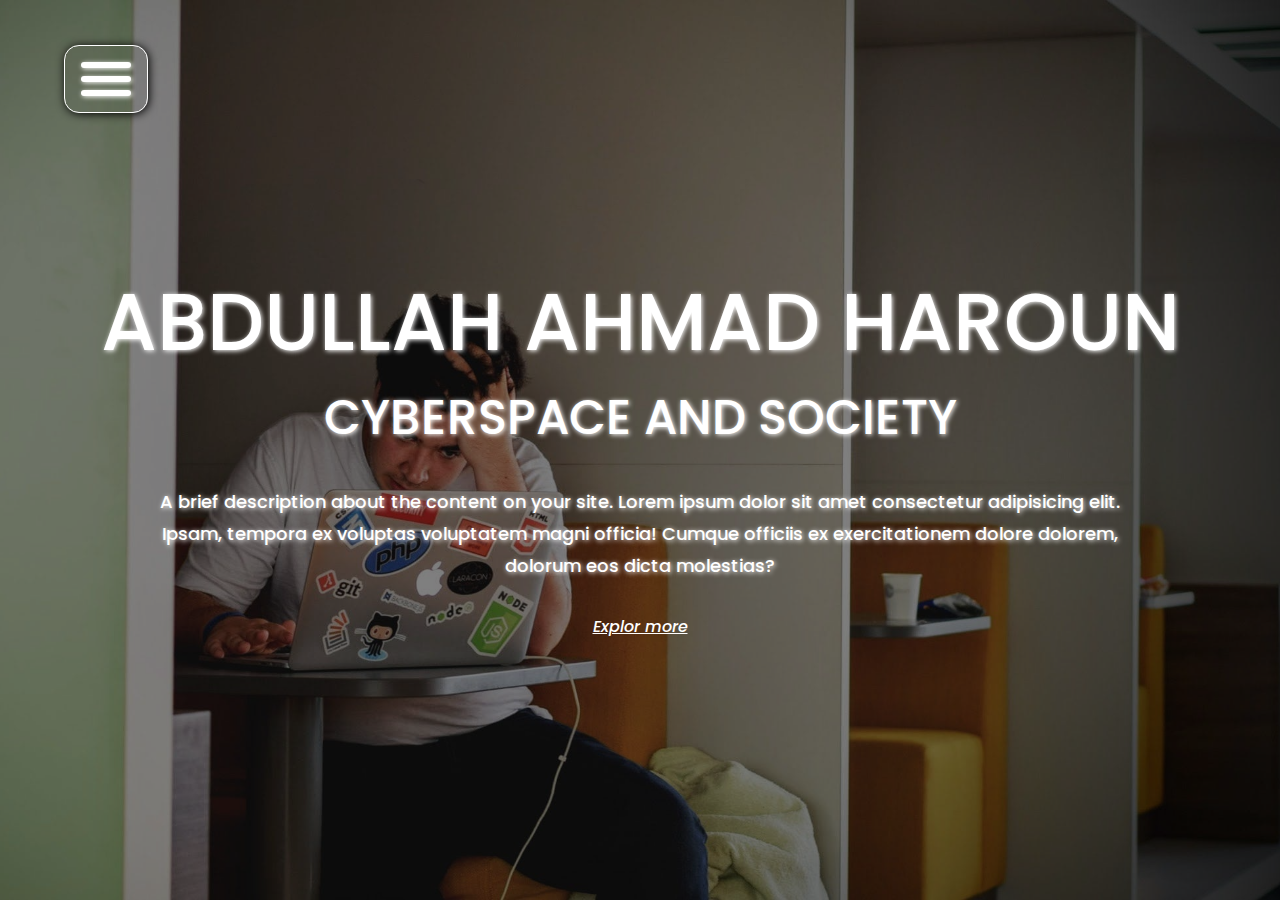
<file: index.html>
<!DOCTYPE html>
<html lang="en">


<meta http-equiv="content-type" content="text/html;charset=utf-8" />
<head>
    <meta charset="UTF-8">
    <meta name="viewport" content="width=device-width, initial-scale=1.0">
    <title>Abdullah.A.H | Home ✨</title>
    <link rel="stylesheet" type="text/css" href="assets/styles/style.css">
    <link rel="preconnect" href="https://fonts.googleapis.com/">
    <link rel="preconnect" href="https://fonts.gstatic.com/" crossorigin>
    <link
        href="https://fonts.googleapis.com/css2?family=Poppins:ital,wght@0,100;0,200;0,300;0,400;0,500;0,600;0,700;0,800;0,900;1,100;1,200;1,300;1,400;1,500;1,600;1,700;1,800;1,900&amp;display=swap"
        rel="stylesheet">
</head>

<body>
    <button class="menuBtn" id="menu">
        <span></span>
        <span></span>
        <span></span>
    </button>
    <aside class="aside" id="aside">
        <button id="close">X</button>
        <h3>Abdullah ahmad haroun | Menu ✨</h3>
        <nav>
            <a href="index.html">Home</a>
            <a href="pages/about.html">About</a>
            <a href="pages/blog.html">Blog</a>
            <a href="pages/contact.html">Contact</a>
        </nav>
    </aside>
    <main class="homepage container">
        <h1>Abdullah ahmad haroun</h1>
        <h2>Cyberspace and society</h2>
        <p>A brief description about the content on your site. Lorem ipsum dolor sit amet consectetur adipisicing elit.
            Ipsam, tempora ex voluptas voluptatem magni officia! Cumque officiis ex exercitationem dolore dolorem,
            dolorum eos dicta molestias?</p>
        <a href="pages/about.html">Explor more</a>
    </main>

    <script src="assets/js/index.js"></script>
</body>


</html>
</file>
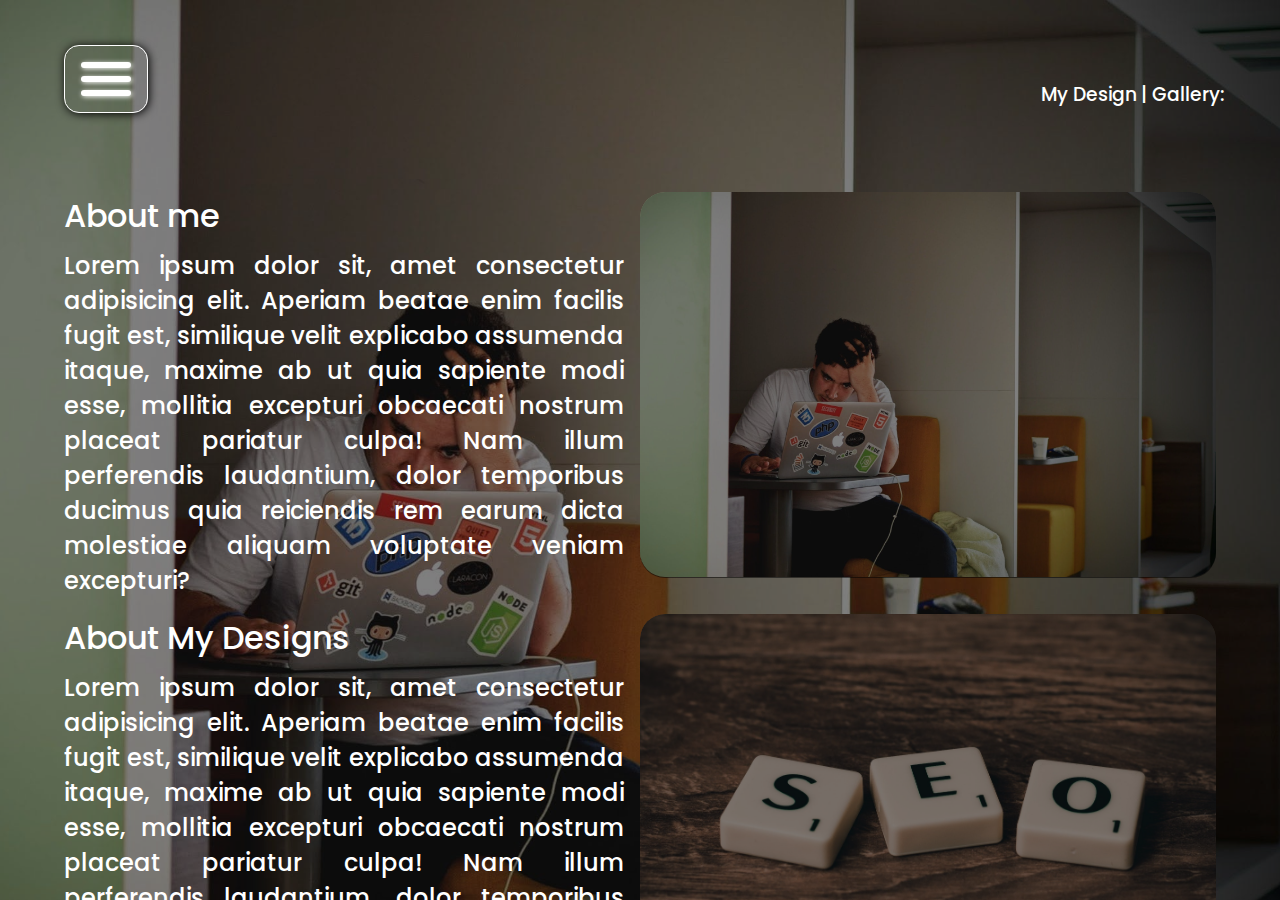
<file: pages/about.html>
<!DOCTYPE html>
<html lang="en">


<meta http-equiv="content-type" content="text/html;charset=utf-8" />
<head>
    <meta charset="UTF-8">
    <meta name="viewport" content="width=device-width, initial-scale=1.0">
    <title>Abdullah.A.H | About ✨</title>
    <link rel="stylesheet" type="text/css" href="../assets/styles/style.css">
    <link rel="preconnect" href="https://fonts.googleapis.com/">
    <link rel="preconnect" href="https://fonts.gstatic.com/" crossorigin>
    <link
        href="https://fonts.googleapis.com/css2?family=Poppins:ital,wght@0,100;0,200;0,300;0,400;0,500;0,600;0,700;0,800;0,900;1,100;1,200;1,300;1,400;1,500;1,600;1,700;1,800;1,900&amp;display=swap"
        rel="stylesheet">
</head>

<body>
    <button class="menuBtn" id="menu">
        <span></span>
        <span></span>
        <span></span>
    </button>
    <aside class="aside" id="aside">
        <button id="close">X</button>
        <h3>Abdullah ahmad haroun | Menu ✨</h3>
        <nav>
            <a href="../index.html">Home</a>
            <a href="about.html">About</a>
            <a href="blog.html">Blog</a>
            <a href="contact.html">Contact</a>
        </nav>
    </aside>
    <main class="about container">
        <h3 style="position: absolute; right: 3.5rem;">My Design | Gallery: </h3>
        <div class="gallery_warpper">
            <!-- ////////////////////////////////////////////// -->
            <div class="card">
                <div class="card_body">
                    <h3>About me</h3>
                    <p>Lorem ipsum dolor sit, amet consectetur adipisicing elit. Aperiam beatae enim facilis fugit est,
                        similique velit explicabo assumenda itaque, maxime ab ut quia sapiente modi esse, mollitia
                        excepturi obcaecati nostrum placeat pariatur culpa! Nam illum perferendis laudantium, dolor
                        temporibus ducimus quia reiciendis rem earum dicta molestiae aliquam voluptate veniam excepturi?
                    </p>
                </div>
                <div>
                    <img src="../assets/imgs/dev_guy.jpg" alt="pexels-pixabay-270637.jpg" width="300">
                </div>
            </div>
            <div class="card">
                <div class="card_body">
                    <h3>About My Designs</h3>
                    <p>Lorem ipsum dolor sit, amet consectetur adipisicing elit. Aperiam beatae enim facilis fugit est,
                        similique velit explicabo assumenda itaque, maxime ab ut quia sapiente modi esse, mollitia
                        excepturi obcaecati nostrum placeat pariatur culpa! Nam illum perferendis laudantium, dolor
                        temporibus ducimus quia reiciendis rem earum dicta molestiae aliquam voluptate veniam excepturi?
                    </p>
                </div>
                <div>
                    <img src="../assets/imgs/sco.jpg" alt="pexels-pixabay-270637.jpg" width="300">
                </div>
            </div>
            <div class="card">
                <div class="card_body">
                    <h3>My workers</h3>
                    <p>Lorem ipsum dolor sit, amet consectetur adipisicing elit. Aperiam beatae enim facilis fugit est,
                        similique velit explicabo assumenda itaque, maxime ab ut quia sapiente modi esse, mollitia
                        excepturi obcaecati nostrum placeat pariatur culpa! Nam illum perferendis laudantium, dolor
                        temporibus ducimus quia reiciendis rem earum dicta molestiae aliquam voluptate veniam excepturi?
                    </p>
                </div>
                <div>
                    <img src="../assets/imgs/ai_bot.jpg" alt="pexels-pixabay-270637.jpg" width="300">
                </div>
            </div>

            <!-- ///////////////////////// -->
        </div>
    </main>

    <script src="../assets/js/index.js"></script>
</body>


</html>
</file>
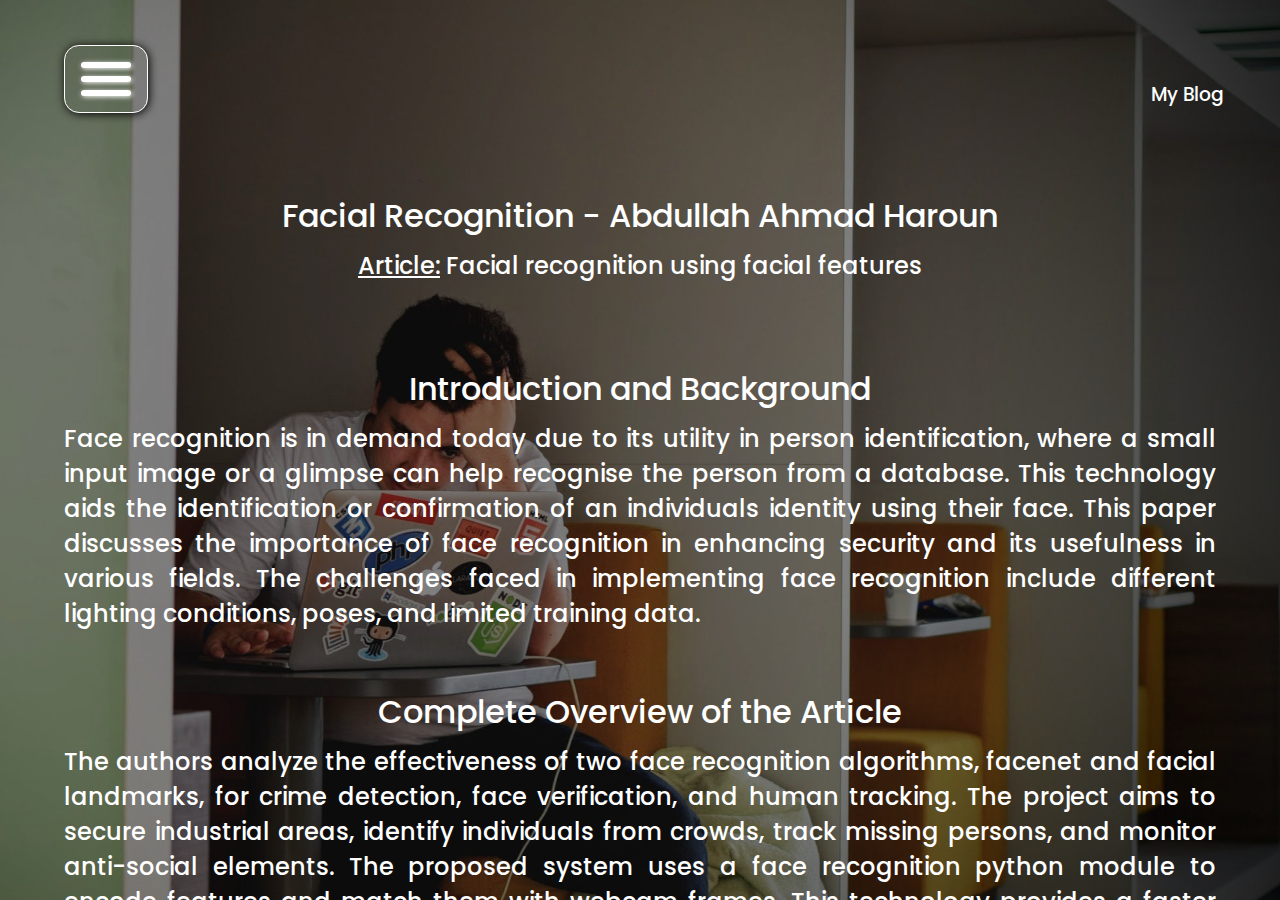
<file: pages/blog.html>
<!DOCTYPE html>
<html lang="en">


<meta http-equiv="content-type" content="text/html;charset=utf-8" />
<head>
    <meta charset="UTF-8">
    <meta name="viewport" content="width=device-width, initial-scale=1.0">
    <title>Abdullah.A.H | Blog 1 ✨</title>
    <link rel="stylesheet" type="text/css" href="../assets/styles/style.css">
    <link rel="preconnect" href="https://fonts.googleapis.com/">
    <link rel="preconnect" href="https://fonts.gstatic.com/" crossorigin>
    <link
        href="https://fonts.googleapis.com/css2?family=Poppins:ital,wght@0,100;0,200;0,300;0,400;0,500;0,600;0,700;0,800;0,900;1,100;1,200;1,300;1,400;1,500;1,600;1,700;1,800;1,900&amp;display=swap"
        rel="stylesheet">
</head>

<body>
    <button class="menuBtn" id="menu">
        <span></span>
        <span></span>
        <span></span>
    </button>
    <aside class="aside" id="aside">
        <button id="close">X</button>
        <h3>Abdullah ahmad haroun | Menu ✨</h3>
        <nav>
            <a href="../index.html">Home</a>
            <a href="about.html">About</a>
            <a href="blog.html">Blog</a>
            <a href="contact.html">Contact</a>
        </nav>
    </aside>
    <main class="blog container">
        <h3 style="position: absolute; right: 3.5rem;">My Blog </h3>
        <div class="gallery_warpper">
            <section>
                <h3>Facial Recognition - Abdullah Ahmad Haroun </h3>
                <p><span>Article:</span> Facial recognition using facial features
                </p> 
            </section>
            <br/>
            <br/>
            <!-- INTRODUCTION AND BACKGROUND -->
            <div class="card">
                <h3>Introduction and Background</h3>
                <p>Face recognition is in demand today due to its utility in person identification, where a small input image or a glimpse can help recognise the person from a database. This technology aids the identification or confirmation of an individuals identity using their face.
                This paper discusses the importance of face recognition in enhancing security and its usefulness in various fields. The challenges faced in implementing face recognition include different lighting conditions, poses, and limited training data.
                </p>
            </div>
            <br/>
            
            <!-- COMPLETE OVERVIEW -->
            <div class="card">
                <h3>Complete Overview of the Article</h3>
                <p>The authors analyze the effectiveness of two face recognition algorithms, facenet and facial landmarks, for crime detection, face verification, and human tracking. The project aims to secure industrial areas, identify individuals from crowds, track missing persons, and monitor anti-social elements. The proposed system uses a face recognition python module to encode features and match them with webcam frames. This technology provides a faster and safer way of identification, especially during the COVID-19 pandemic.
                </p>
            </div>
            <br/>

            <!-- CONCLUSION -->
            <div class="card">
                <h3>Conclusion</h3>
                <p>Facial recognition stands as a cutting-edge innovation, its significance in real-world scenarios cannot be overstated. This piece delves into how facial recognition technology transcends obstacles, enhancing security in industrial settings using image or video input. On a personal note, its potential is profound, particularly in high-security environments, as it promises heightened safety measures and enhances vigilance against societal threats.
                </p>
            </div>
            <br/>
        </div>
        <div>
            <p class="author">AUTHORS:</p>
            <p>
                S Saleem, J Shiney, BP Shan, VK Mishra
            </p>
    </div>
    <br/>
    <div>
        <p class="author">APA CITE: </p>
        <p class="cite">Saleem, S., Shiney, J., Shan, B. P., & Mishra, V. K. (2023). Face recognition using facial features. Materials Today: Proceedings, 80,3857-3862.
        </p>
    </div>
    <br/>
    <br/>
    <br/>
    </main>

    <script src="../assets/js/index.js"></script>
</body>


</html>
</file>
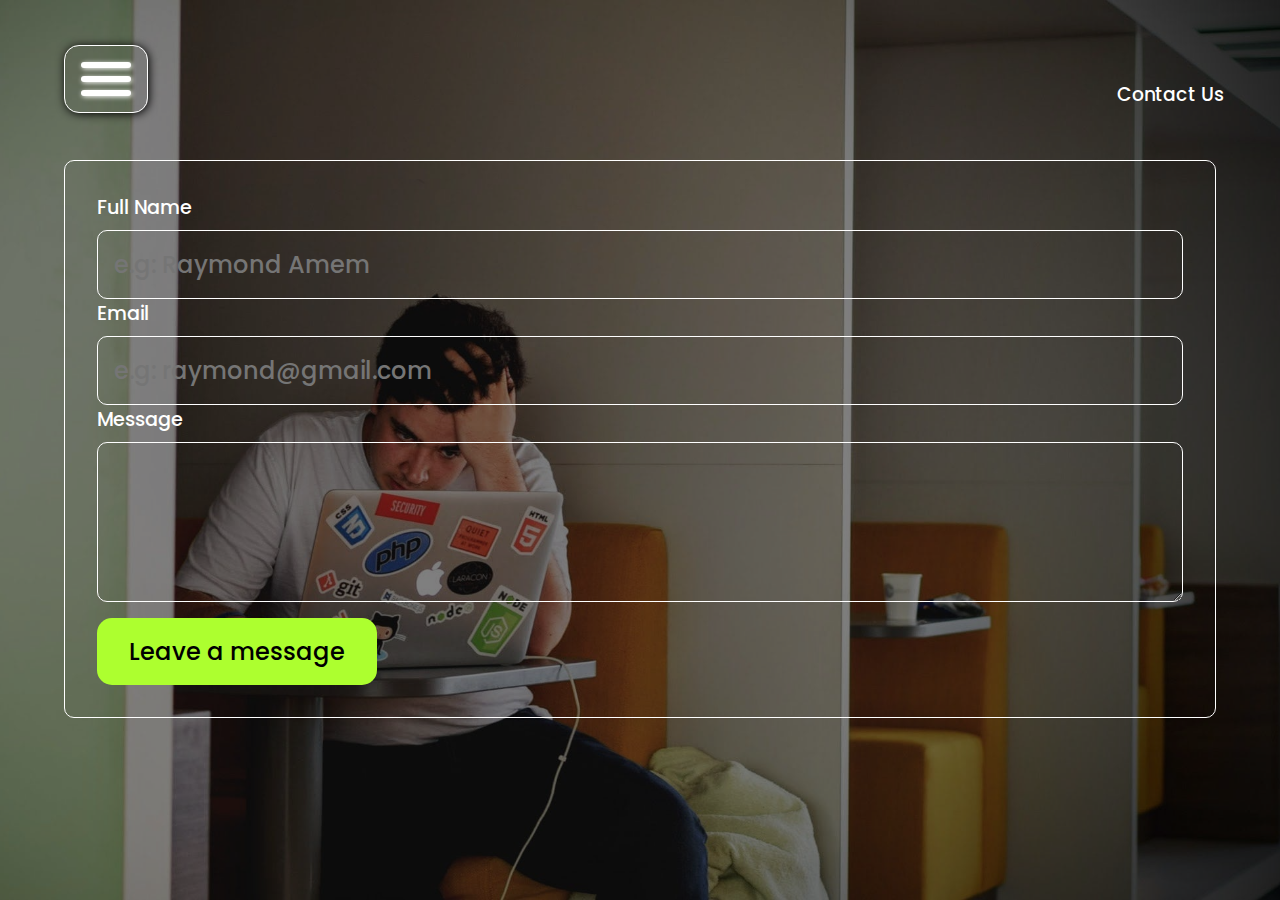
<file: pages/contact.html>
<!DOCTYPE html>
<html lang="en">


<meta http-equiv="content-type" content="text/html;charset=utf-8" />
<head>
    <meta charset="UTF-8">
    <meta name="viewport" content="width=device-width, initial-scale=1.0">
    <title>Abdullah.A.H | Contact ✨</title>
    <link rel="stylesheet" type="text/css" href="../assets/styles/style.css">
    <link rel="preconnect" href="https://fonts.googleapis.com/">
<link rel="preconnect" href="https://fonts.gstatic.com/" crossorigin>
<link href="https://fonts.googleapis.com/css2?family=Poppins:ital,wght@0,100;0,200;0,300;0,400;0,500;0,600;0,700;0,800;0,900;1,100;1,200;1,300;1,400;1,500;1,600;1,700;1,800;1,900&amp;display=swap" rel="stylesheet">
</head>

<body>
    <button class="menuBtn" id="menu">
        <span></span>
        <span></span>
        <span></span>
    </button>
    <aside class="aside" id="aside">
        <button id="close">X</button>
        <h3>Abdullah ahmad haroun | Menu ✨</h3>
        <nav>
            <a href="../index.html">Home</a>
            <a href="about.html">About</a>
            <a href="blog.html">Blog</a>
            <a href="contact.html">Contact</a>
        </nav>
    </aside>

    <main class="contact container">
        <h3 style="position: absolute; right: 3.5rem;">Contact Us</h3>
        <form action="#">
            <div>
                <label for="fullname">Full Name</label>
                <input type="text" id="fullname" placeholder="e.g: Raymond Amem">
            </div>

            <div>
                <label for="email">Email</label>
                <input type="text" id="email" placeholder="e.g: raymond@gmail.com">
            </div>
            <div>
                <label for="message">Message</label>
                <textarea id="message"></textarea>
            </div>
            <button>Leave a message</button>
        </form>
    </main>

    <script src="../assets/js/index.js"></script>
</body>



</html>
</file>
<file: assets/styles/style.css>
@import url("https://fonts.google.com/selection?query=popp");
* {
  margin: 0;
  padding: 0;
  box-sizing: border-box;
  transition: all 700ms ease-in-out !important;
  font-family: "Poppins", sans-serif;
  font-weight: 500;
  font-style: normal;
}

html {
  scroll-behavior: smooth;
}

html,
body {
  height: 100vh;
  height: 100svh;
  position: relative;
}

.container {
  width: 90%;
  margin: auto;
  height: 100%;
}

body {
  background-color: rgb(48, 48, 48);
  color: white;
  font-family: "Arial", sans-serif;
  background-image: url("../imgs/dev_guy.jpg");
  background-repeat: no-repeat;
  background-position: center;
  background-size: cover;
  overflow: hidden;
}
body > .menuBtn {
  position: absolute;
  display: block;
  width: -moz-fit-content;
  width: fit-content;
  height: -moz-fit-content;
  height: fit-content;
  top: 5%;
  left: 5%;
  display: flex;
  flex-direction: column;
  justify-content: space-between;
  align-items: center;
  gap: 0.5rem;
  background: transparent;
  border: 1px solid white;
  padding: 1rem;
  border-radius: 15px;
  box-shadow: 1px 1px 10px #000000;
}
body > .menuBtn > span {
  display: block;
  width: 50px;
  border-radius: 5px;
  padding: 3px;
  background: white;
  box-shadow: 1px 1px 5px white;
}
body::before {
  content: "";
  display: block;
  position: absolute;
  top: 0;
  left: 0;
  width: 100vw;
  height: 100vh;
  background: rgba(0, 0, 0, 0.5);
  pointer-events: none;
  z-index: -1;
}
body > * {
  z-index: 1;
}

.homepage {
  height: 100%;
  display: flex;
  flex-direction: column;
  justify-content: center;
  align-items: center;
  text-align: center;
}
.homepage h1,
.homepage h2 {
  text-transform: uppercase;
  text-shadow: 1px 1px 5px white;
}
.homepage h1 {
  font-size: 5rem;
}
.homepage h2 {
  font-size: 3rem;
}
.homepage p {
  padding: 2rem 5rem;
  text-align: center;
  line-height: 2rem;
  font-size: large;
  text-shadow: 1px 1px 5px white;
}
@keyframes anim {
  25% {
    margin-left: 0.5rem;
    color: aliceblue;
  }
  50% {
    margin: 0;
    color: black;
  }
  70% {
    margin-right: 0.5rem;
    color: azure;
  }
  100% {
    margin: 0;
    color: aliceblue;
  }
}
.homepage a {
  text-decoration: underline;
  color: white;
  font-size: 1rem;
  font-style: italic;
  animation: anim 1s ease-in-out infinite;
}
.homepage img {
  width: 100%;
  height: auto;
  opacity: 0.7;
}
@media screen and (max-width: 700px) {
  .homepage {
    padding-top: 5rem;
    height: 90%;
    justify-content: space-evenly;
  }
  .homepage > * {
    width: 100%;
  }
  .homepage h1 {
    font-size: 3rem;
    text-align: left;
  }
  .homepage h2 {
    font-size: 1.5rem;
    text-align: left;
  }
  .homepage p {
    padding: 2rem 0;
    line-height: 1rem;
    text-align: left;
    font-size: 1rem;
    text-shadow: 1px 1px 5px white;
  }
}

.about {
  padding-top: 5rem;
  height: 100vh;
  overflow-y: scroll;
}
.about::-webkit-scrollbar {
  display: none;
}
.about .gallery_warpper {
  width: 100%;
  margin-top: 5rem;
  display: flex;
  flex-direction: column;
  gap: 1rem;
  justify-content: space-between;
  align-items: center;
  padding: 2rem 0;
}
.about .gallery_warpper .card {
  width: 100%;
  min-height: 300px;
  display: flex;
  justify-content: space-between;
  align-items: flex-start;
  border: none;
  border-radius: 25px;
}
.about .gallery_warpper .card > div {
  border: none;
  border-radius: 25px;
  width: 50%;
}
.about .gallery_warpper .card > div:first-child {
  min-height: 100%;
  padding-right: 1rem;
}
.about .gallery_warpper .card > div:first-child h3 {
  font-size: xx-large;
  margin-bottom: 0.5rem;
}
.about .gallery_warpper .card > div:first-child p {
  font-size: 1.5rem;
  text-align: justify;
}
.about .gallery_warpper .card > div:last-child {
  width: 50%;
  position: relative;
  overflow: hidden;
}
.about .gallery_warpper .card > div:last-child img {
  width: 100%;
  height: 100%;
  border: none;
  border-radius: 25px;
  -o-object-fit: cover;
     object-fit: cover;
}
.about .gallery_warpper .card > div:last-child::before {
  content: "";
  display: block;
  position: absolute;
  top: 0;
  left: 0;
  bottom: 0.4rem;
  right: 0;
  background: rgba(0, 0, 0, 0.5);
  z-index: 2;
  border-radius: 25px;
}
.about .gallery_warpper .card:hover > div:last-child::before {
  transform: scale(0);
}
@media screen and (max-width: 700px) {
  .about .gallery_warpper .card {
    flex-direction: column;
    gap: 0.5rem;
  }
  .about .gallery_warpper .card * {
    width: 100% !important;
  }
  .about .gallery_warpper .card > div:first-child {
    padding-right: 0;
  }
}

.contact {
  padding-top: 5rem;
  height: 100vh;
  overflow-y: scroll;
}
.contact::-webkit-scrollbar {
  display: none;
}
.contact form {
  margin-top: 5rem;
  display: block;
  width: 100%;
  height: -moz-fit-content;
  height: fit-content;
  padding: 2rem;
  border: 1px solid white;
  border-radius: 10px;
}
.contact form > div label {
  padding: 2rem 0;
  font-size: 1.2rem;
}
.contact form > div input,
.contact form > div textarea {
  margin-top: 0.5rem;
  border: none;
  background: transparent;
  border-radius: 10px;
  text-indent: 1rem;
  display: block;
  width: 100%;
  border: 1px solid white;
  border-radius: 10px;
  padding: 1rem 0;
  color: white !important;
  font-size: 1.5rem;
}
.contact form > div textarea {
  height: 10rem;
}
.contact form button {
  border: none;
  background: greenyellow;
  border-radius: 15px;
  padding: 1rem 2rem;
  margin-top: 1rem;
  font-size: 1.5rem;
}
.contact form button:hover {
  background: green;
  color: white;
}

.blog {
  padding-top: 5rem;
  height: 100vh;
  overflow-y: scroll;
}
.blog::-webkit-scrollbar {
  display: none;
}
.blog .gallery_warpper {
  width: 100%;
  margin-top: 5rem;
  display: flex;
  flex-direction: column;
  gap: 1rem;
  padding: 2rem 0;
}


.blog .gallery_warpper span, .author{
  text-decoration: underline;
}
.blog .cite{
  font-style: italic;
}
.blog .gallery_warpper section p{
  text-align: center;
}
.blog .gallery_warpper h3 {
  font-size: xx-large;
  margin-bottom: 0.5rem;
  text-align: center;
}
.blog .gallery_warpper p {
  font-size: 1.5rem;
  text-align: justify;
}

.blog .gallery_warpper  > div:last-child::before {
  content: "";
  display: block;
  position: absolute;
  top: 0;
  left: 0;
  bottom: 0.4rem;
  right: 0;
  background: rgba(0, 0, 0, 0.5);
  z-index: 2;
  border-radius: 25px;
}

@media screen and (max-width: 700px) {
  .blog .gallery_warpper  {
    flex-direction: column;
    gap: 0.5rem;
  }
  .blog .gallery_warpper  * {
    width: 100% !important;
  }
  .blog .gallery_warpper  > div:first-child {
    padding-right: 0;
  }
}

.aside {
  display: block;
  position: fixed;
  top: 0;
  left: -100vw;
  opacity: 0;
  width: 400px;
  height: 100svh;
  height: 100vh;
  background-color: rgb(48, 48, 48);
  text-align: center;
  padding: 10rem 0;
}
@media screen and (max-width: 700px) {
  .aside {
    width: 100vw !important;
  }
}
.aside button {
  position: absolute;
  right: 1rem;
  top: 1rem;
  color: white;
  font-size: 2rem;
  background: transparent;
  border: none;
  border-radius: 5rem;
  padding: 0.5rem 1rem;
  box-shadow: 1px 1px 5px white;
}
.aside h3 {
  margin-bottom: 2rem;
}
.aside nav {
  display: flex;
  flex-direction: column;
  justify-content: space-evenly;
  align-items: center;
}
.aside nav a {
  text-decoration: none;
  font-size: 1.5rem;
  color: white;
  margin: 1rem 0;
  display: block;
  width: 80%;
  padding: 0.5rem 1rem;
  border-radius: 5px;
}
.aside nav a:hover {
  background: white;
  color: rgb(48, 48, 48);
}
.aside.active {
  opacity: 1;
  left: 0vw;
  z-index: 5;
}/*# sourceMappingURL=style.css.map */
</file>
